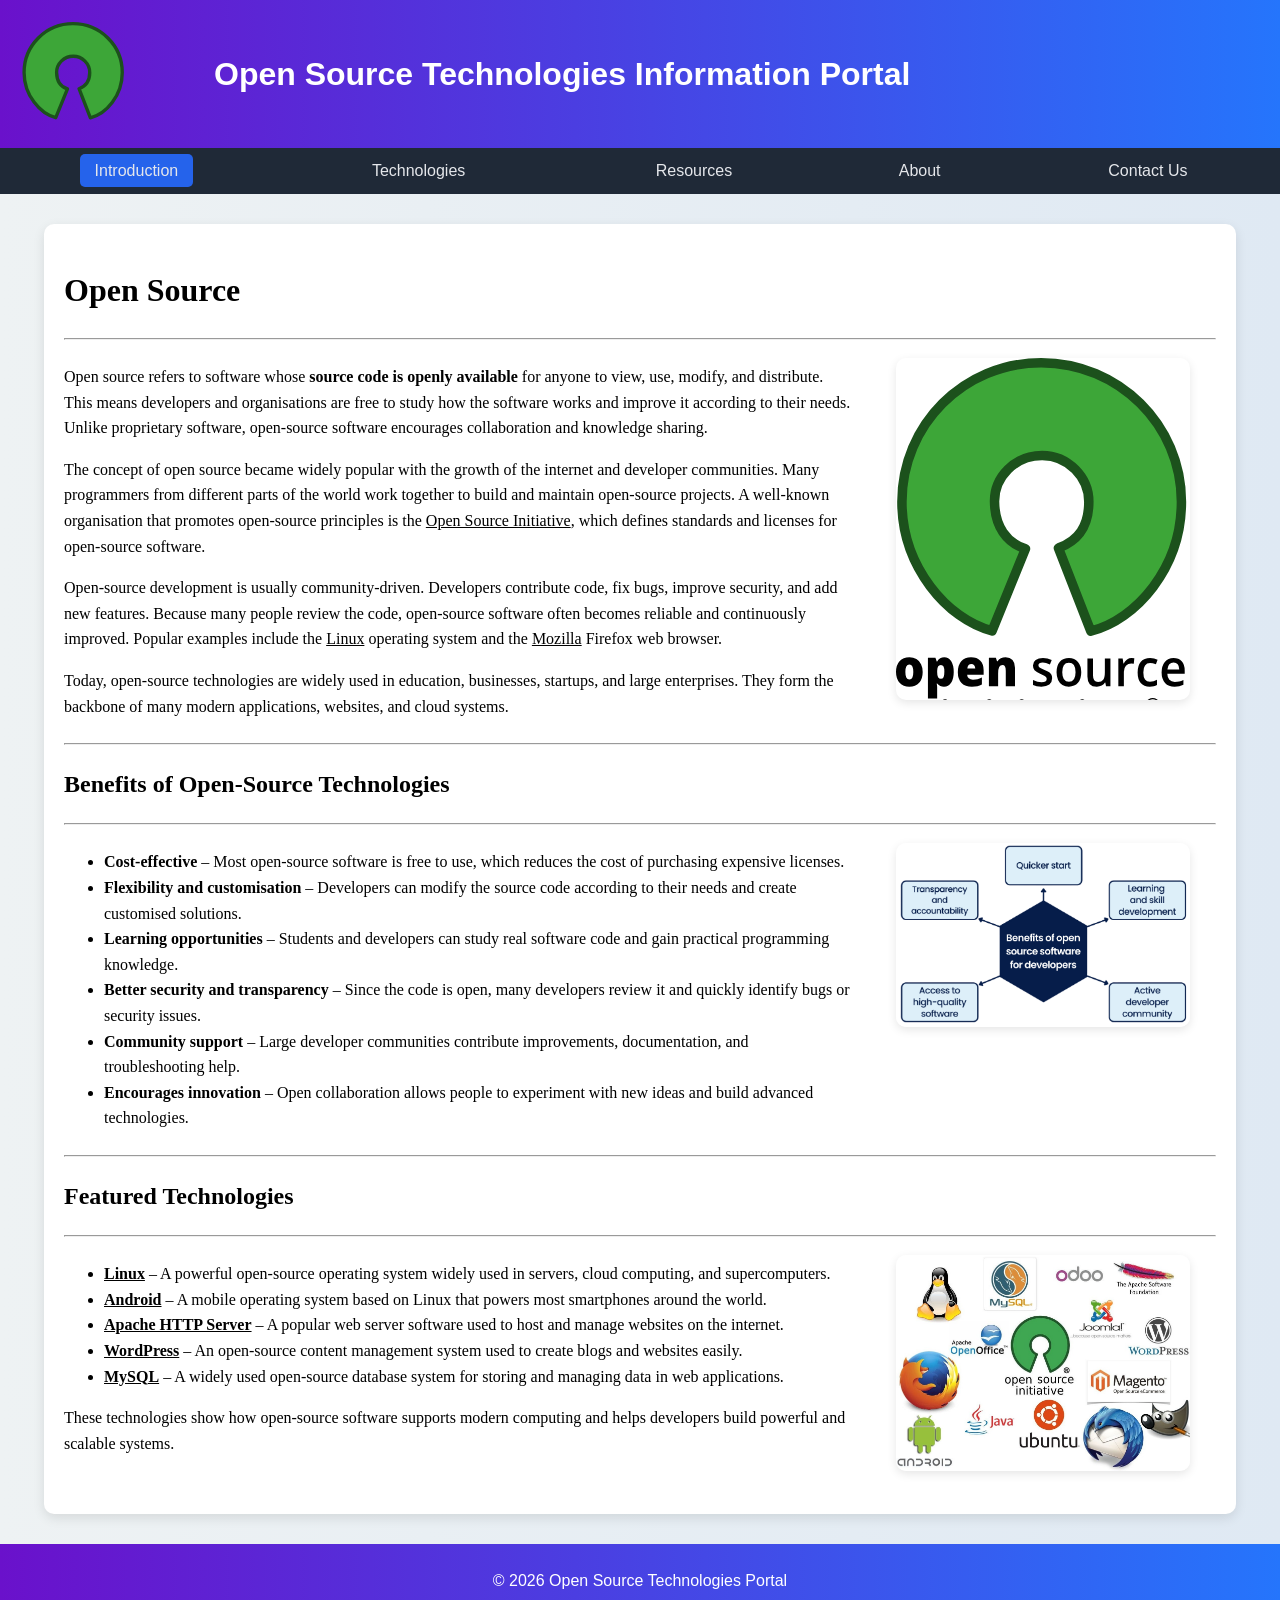
<file: index.html>
<!DOCTYPE html>
<html>
<head>
    <title>Open Source Technologies Portal</title>
    <link rel="stylesheet" href="style/style.css">
</head>

<body>

<table class="main-header">
<tr>
<td width="150" style="padding:20px;">
<a href="index.html">
<img src="images/logo.svg" height="100" alt="Logo">
</a>
</td>

<td style="padding:20px; vertical-align:middle;">
<h1>Open Source Technologies Information Portal</h1>
</td>
</tr>
</table>


<table class="nav-table">
<tr>
<td><a href="index.html"class="active">Introduction</a></td>
<td><a href="tech.html">Technologies</a></td>
<td><a href="resources.html">Resources</a></td>
<td><a href="about.html">About</a></td>
<td><a href="contact.html">Contact Us</a></td>
</tr>
</table>


<div class="content-area">

<table width="100%" border="0" cellpadding="0" cellspacing="0">

<tr>
<td colspan="2">
<h1>Open Source</h1>
<hr>
</td>
</tr>

<tr>

<td class="table-left">

<p>
Open source refers to software whose <b>source code is openly available</b> for anyone to view, use, modify, and distribute. This means developers and organisations are free to study how the software works and improve it according to their needs. Unlike proprietary software, open-source software encourages collaboration and knowledge sharing.</p>

<p>The concept of open source became widely popular with the growth of the internet and developer communities. Many programmers from different parts of the world work together to build and maintain open-source projects. A well-known organisation that promotes open-source principles is the <u>Open Source Initiative</u>, which defines standards and licenses for open-source software.
</p>

<p>Open-source development is usually community-driven. Developers contribute code, fix bugs, improve security, and add new features. Because many people review the code, open-source software often becomes reliable and continuously improved. Popular examples include the <u>Linux</u> operating system and the <u>Mozilla</u> Firefox web browser.
</p>

<p>Today, open-source technologies are widely used in education, businesses, startups, and large enterprises. They form the backbone of many modern applications, websites, and cloud systems.
</p>

</td>

<td class="table-right">
<img src="images/open_source.svg" class="sidebar-img" alt="open source">
</td>

</tr>


<tr>
<td colspan="2">
<hr>
<h2>Benefits of Open-Source Technologies</h2>
<hr>
</td>
</tr>

<tr>

<td class="table-left">

<ul>
<li><b>Cost-effective</b> – Most open-source software is free to use, which reduces the cost of purchasing expensive licenses.</li>

<li><b>Flexibility and customisation</b> – Developers can modify the source code according to their needs and create customised solutions.</li>

<li><b>Learning opportunities</b> – Students and developers can study real software code and gain practical programming knowledge.</li>

<li><b>Better security and transparency</b> – Since the code is open, many developers review it and quickly identify bugs or security issues.</li>

<li><b>Community support</b> – Large developer communities contribute improvements, documentation, and troubleshooting help.</li>

<li><b>Encourages innovation</b> – Open collaboration allows people to experiment with new ideas and build advanced technologies.</li>
</ul>

</td>

<td class="table-right">
<img src="images/oss_benefits.png" class="sidebar-img" alt="oss benefits">
</td>

</tr>


<tr>
<td colspan="2">
<hr>
<h2>Featured Technologies</h2>
<hr>
</td>
</tr>

<tr>

<td class="table-left">

<ul>

<li><u><b>Linux</b></u> – A powerful open-source operating system widely used in servers, cloud computing, and supercomputers.</li>

<li><u><b>Android</b></u> – A mobile operating system based on Linux that powers most smartphones around the world.</li>

<li><u><b>Apache HTTP Server</b></u> – A popular web server software used to host and manage websites on the internet.</li>

<li><u><b>WordPress</b></u> – An open-source content management system used to create blogs and websites easily.</li>

<li><u><b>MySQL</b></u> – A widely used open-source database system for storing and managing data in web applications.</li>

</ul>

<p>
These technologies show how open-source software supports modern computing and helps developers build powerful and scalable systems.
</p>

</td>

<td class="table-right">
<img src="images/feature_tech.jpg" class="sidebar-img" alt="feature technologies">
</td>

</tr>

</table>

</div>

</body>
<footer class="footer">
    <p>© 2026 Open Source Technologies Portal</p>
</footer>
</html>
</file>
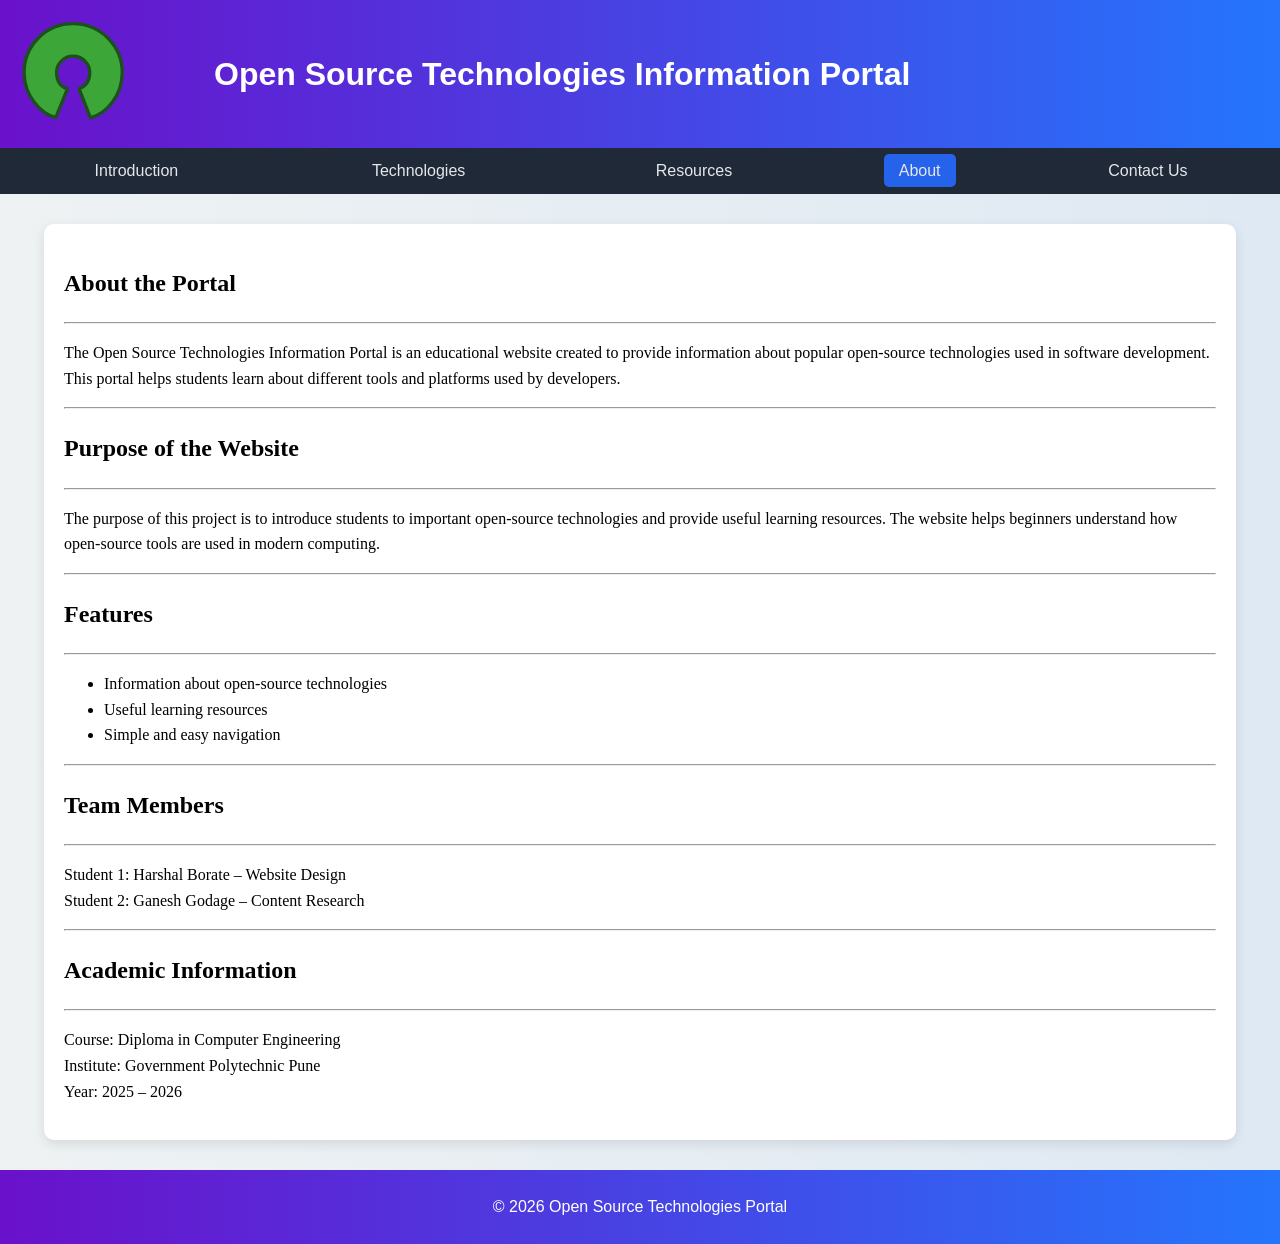
<file: about.html>
<!DOCTYPE html>
<html>
<head>
    <title>Open Source Technologies Portal</title>
    <link rel="stylesheet" href="style/style.css">
</head>

<body>

<table class="main-header">
<tr>
<td width="150" style="padding:20px;">
<a href="index.html">
<img src="images/logo.svg" height="100" alt="Logo">
</a>
</td>

<td style="padding:20px; vertical-align:middle;">
<h1>Open Source Technologies Information Portal</h1>
</td>
</tr>
</table>


<table class="nav-table">
<tr>
<td><a href="index.html" >Introduction</a></td>
<td><a href="tech.html">Technologies</a></td>
<td><a href="resources.html">Resources</a></td>
<td><a href="about.html"class="active">About</a></td>
<td><a href="contact.html">Contact Us</a></td>
</tr>
</table>


<div class="content-area">
<h2>About the Portal</h2><hr>

<p>
The Open Source Technologies Information Portal is an educational website
created to provide information about popular open-source technologies used
in software development. This portal helps students learn about different
tools and platforms used by developers.
</p>

<hr><h2>Purpose of the Website</h2><hr>

<p>
The purpose of this project is to introduce students to important open-source
technologies and provide useful learning resources. The website helps beginners
understand how open-source tools are used in modern computing.
</p>

<hr><h2>Features</h2><hr>

<ul>
<li>Information about open-source technologies</li>
<li>Useful learning resources</li>
<li>Simple and easy navigation</li>
</ul>

<hr><h2>Team Members</h2><hr>

<p>
Student 1: Harshal Borate – Website Design<br>
Student 2: Ganesh Godage – Content Research
</p>

<hr><h2>Academic Information</h2><hr>

<p>
Course: Diploma in Computer Engineering<br>
Institute: Government Polytechnic Pune<br>
Year: 2025 – 2026
</p>

</div>

</body>

</footer>
<footer class="footer">
    <p>© 2026 Open Source Technologies Portal</p>
</html>
</file>
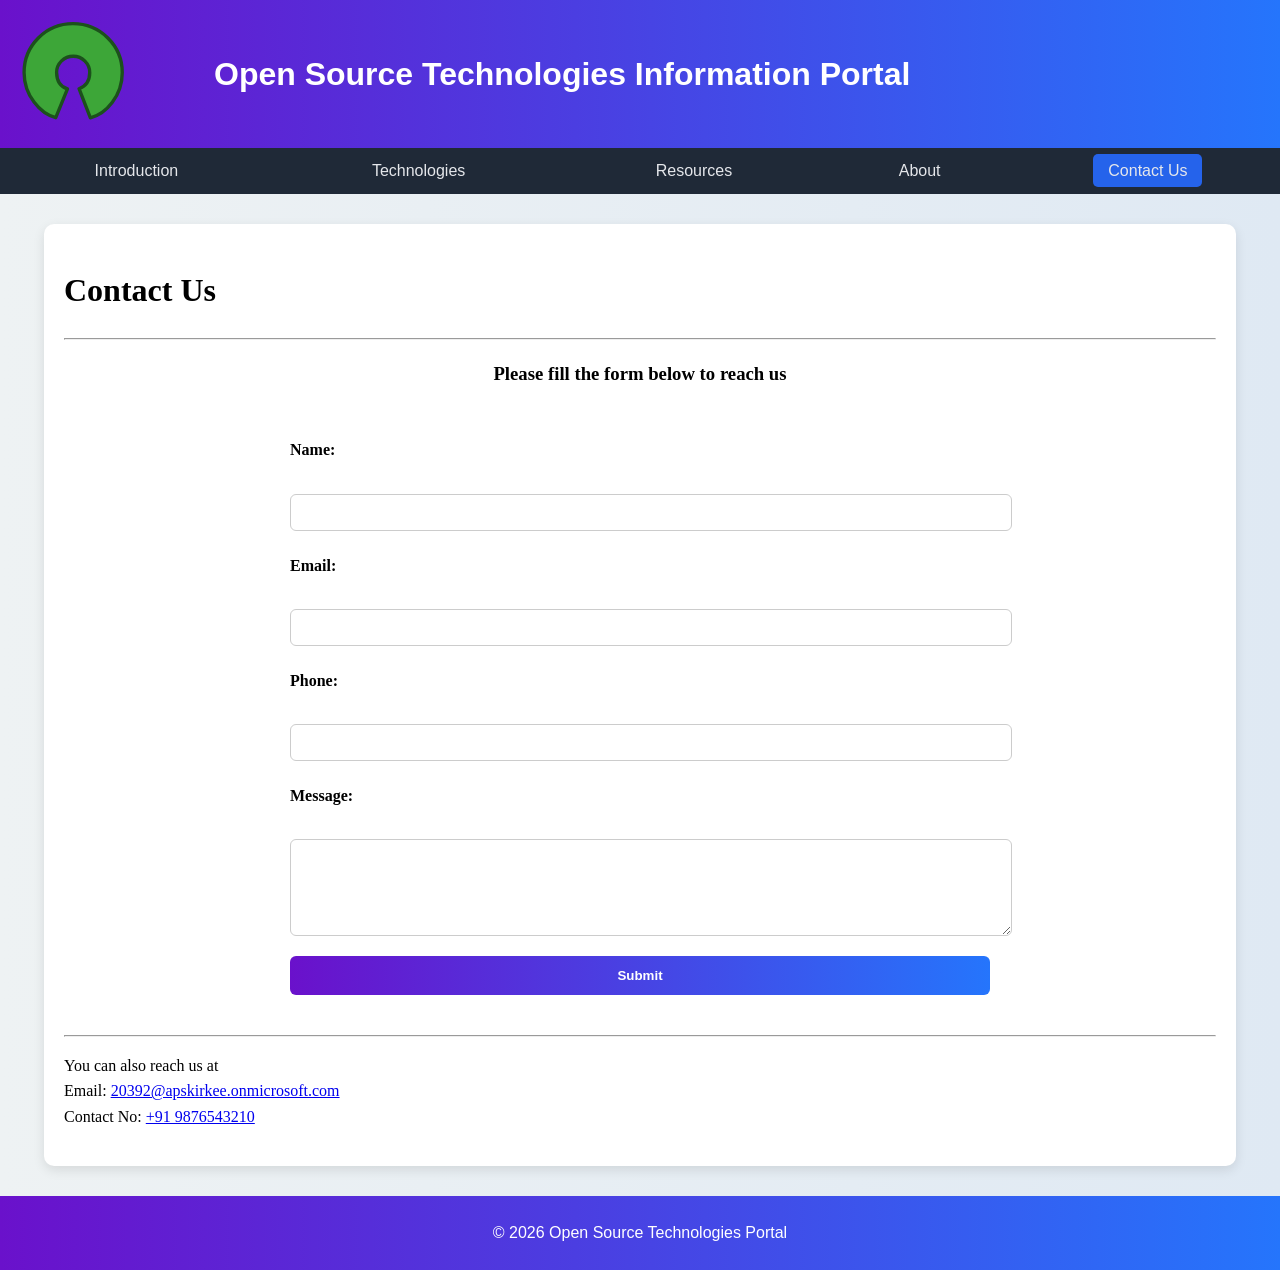
<file: contact.html>
<!DOCTYPE html>
<html>
<head>
    <title>Open Source Technologies Portal</title>
    <link rel="stylesheet" href="style/style.css">
</head>

<body>

<table class="main-header">
<tr>
<td width="150" style="padding:20px;">
<a href="index.html">
<img src="images/logo.svg" height="100" alt="Logo">
</a>
</td>

<td style="padding:20px; vertical-align:middle;">
<h1>Open Source Technologies Information Portal</h1>
</td>
</tr>
</table>

<table class="nav-table">
<tr>
<td><a href="index.html">Introduction</a></td>
<td><a href="tech.html">Technologies</a></td>
<td><a href="resources.html">Resources</a></td>
<td><a href="about.html">About</a></td>
<td><a href="contact.html" class="active">Contact Us</a></td>
</tr>
</table>

<div class="content-area">
<h1>Contact Us</h1>
<hr>

<h3 style="text-align:center;">Please fill the form below to reach us</h3>

<form class="center-form" action="mailto:20392@apskirkee.onmicrosoft.com" method="post">

<label for="name"><b>Name:</b></label><br>
<input type="text" id="name" name="name" minlength="3" required><br>

<label for="email"><b>Email:</b></label><br>
<input type="email" id="email" name="email" required><br>

<label for="phone"><b>Phone:</b></label><br>
<input type="tel" id="phone" name="phone" pattern="[0-9]{10}" title="Please enter a 10-digit phone number" required><br>

<label for="message"><b>Message:</b></label><br>
<textarea id="message" name="message" rows="5" maxlength="500" required></textarea><br>

<input type="submit" value="Submit">

</form>

<hr>

<p>
You can also reach us at<br>
Email: <a href="mailto:20392@apskirkee.onmicrosoft.com">20392@apskirkee.onmicrosoft.com</a><br>
Contact No: <a href="tel:+919876543210">+91 9876543210</a>
</p>

</div>

<footer class="footer">
<p>© 2026 Open Source Technologies Portal</p>
</footer>

</body>
</html>
</file>
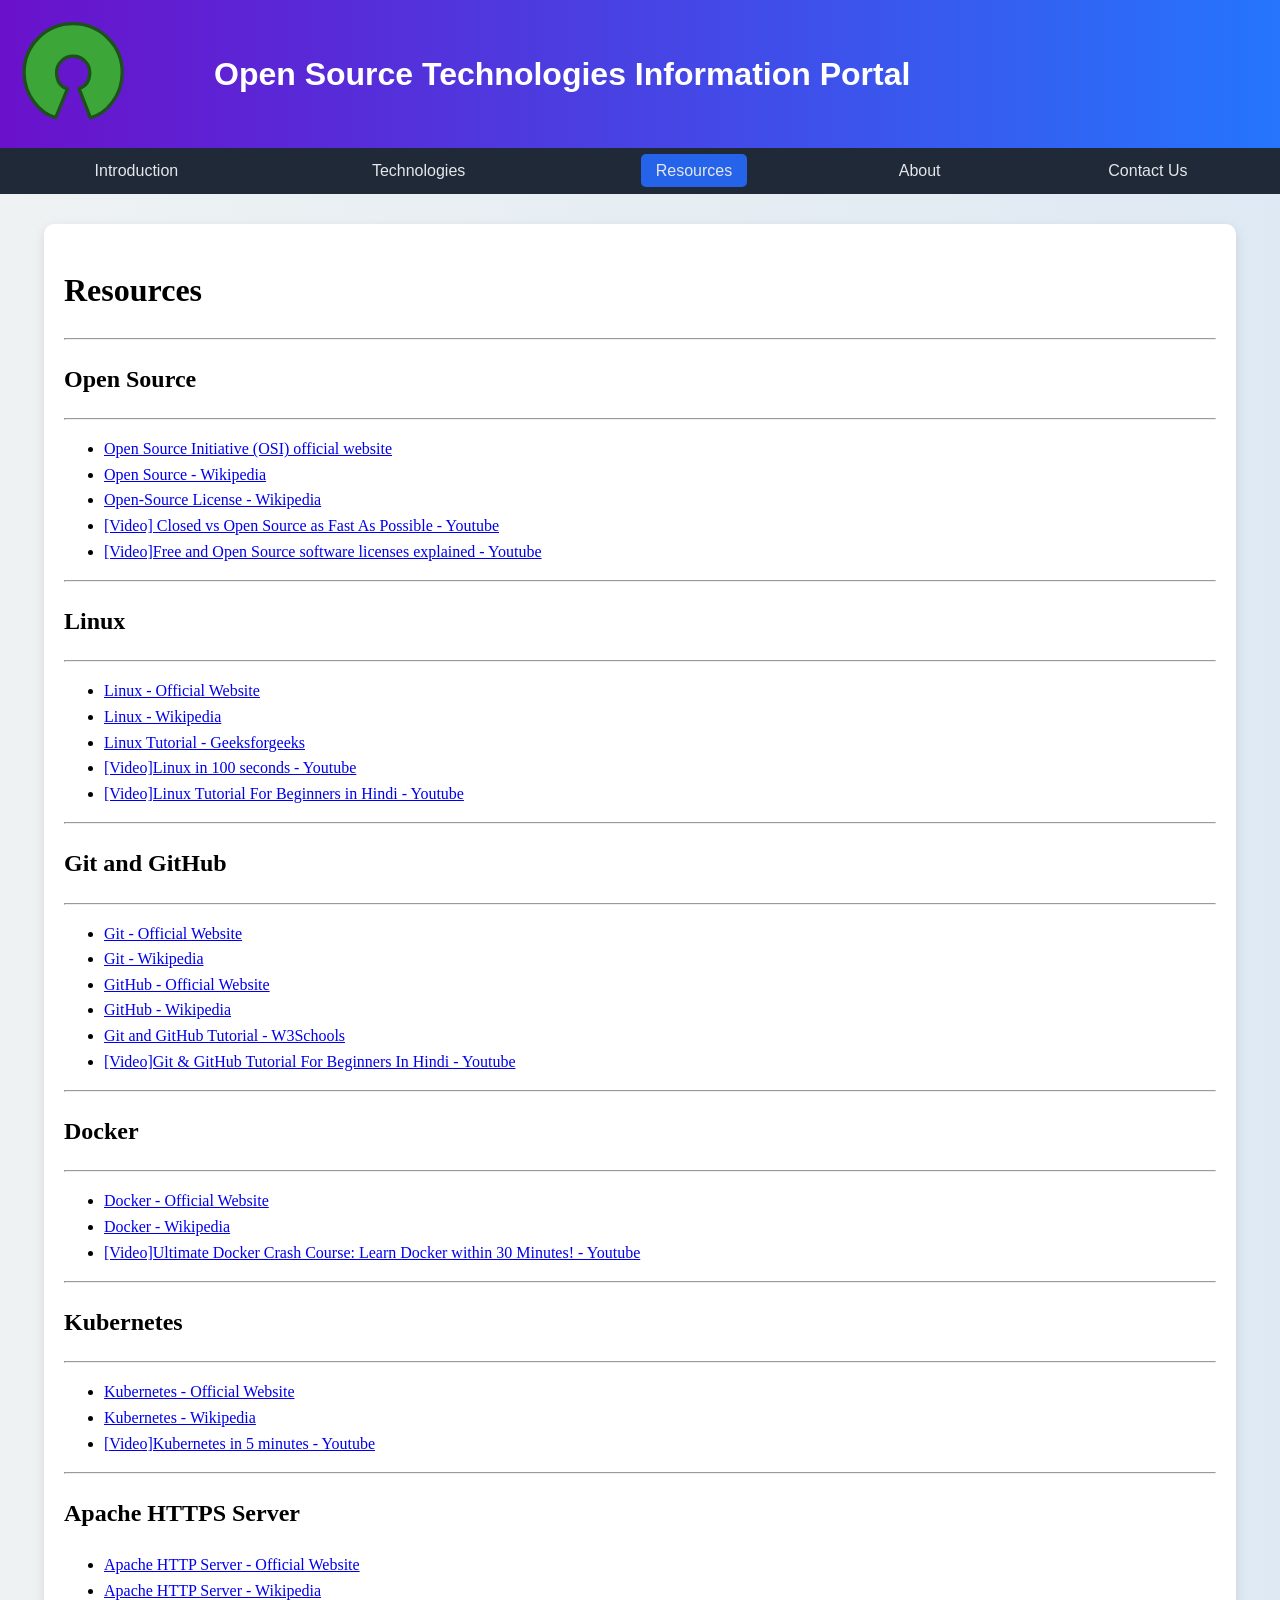
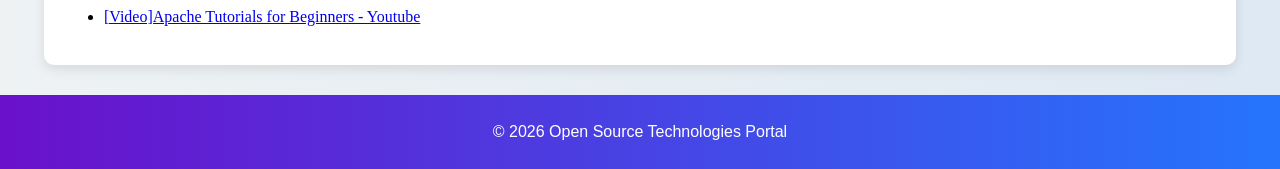
<file: resources.html>
<!DOCTYPE html>
<html>
<head>
    <title>Open Source Technologies Portal</title>
    <link rel="stylesheet" href="style/style.css">
</head>

<body>

<table class="main-header">
<tr>
<td width="150" style="padding:20px;">
<a href="index.html">
<img src="images/logo.svg" height="100" alt="Logo">
</a>
</td>

<td style="padding:20px; vertical-align:middle;">
<h1>Open Source Technologies Information Portal</h1>
</td>
</tr>
</table>


<table class="nav-table">
<tr>
<td><a href="index.html" >Introduction</a></td>
<td><a href="tech.html">Technologies</a></td>
<td><a href="resources.html"class="active">Resources</a></td>
<td><a href="about.html">About</a></td>
<td><a href="contact.html">Contact Us</a></td>
</tr>
</table>


<div class="content-area">
<h1>Resources</h1><hr>
<h2>Open Source
</h2><hr>
<ul>
    <li><a href="https://opensource.org/">Open Source Initiative (OSI) official website</a></li>
    <li><a href="https://en.wikipedia.org/wiki/Open_source">Open Source - Wikipedia</a></li>
    <li><a href="https://en.wikipedia.org/wiki/Open-source_license">Open-Source License - Wikipedia</a></li>
    <li><a href="https://youtu.be/c3rfp6JDzjk?si=1Epm2d_jy-v2DWXt">[Video] Closed vs Open Source as Fast As Possible - Youtube</a></li>
    <li><a href="https://youtu.be/UMIG4KnM8xw?si=PiRy3WaUMfsoXaLM">[Video]Free and Open Source software licenses explained - Youtube</a></li>
</ul>
<hr><h2>Linux</h2><hr>
<ul>
    <li><a href="https://www.linux.org/">Linux - Official Website</a></li>
    <li><a href="https://en.wikipedia.org/wiki/Linux">Linux - Wikipedia</a></li>
    <li><a href="https://www.geeksforgeeks.org/linux-unix/linux-tutorial/">Linux Tutorial - Geeksforgeeks</a></li>
    <li><a href="https://youtu.be/rrB13utjYV4?si=vUNI8KOI5RcTf3Ko">[Video]Linux in 100 seconds - Youtube</a></li>
    <li><a href="https://youtu.be/_tCY-c-sPZc?si=aRUKSNXVOsk8cJEc">[Video]Linux Tutorial For Beginners in Hindi - Youtube</a></li>

</ul>
<hr><h2>Git and GitHub</h2><hr>
<ul>
    <li><a href="https://git-scm.com/">Git - Official Website</a></li>
    <li><a href="https://en.wikipedia.org/wiki/Git_(software)">Git - Wikipedia</a></li>
    <li><a href="https://github.com/">GitHub - Official Website</a></li>
    <li><a href="https://en.wikipedia.org/wiki/GitHub">GitHub - Wikipedia</a></li>
    <li><a href="https://www.w3schools.com/git/git_intro.asp">Git and GitHub Tutorial - W3Schools</a></li>
    <li><a href="https://youtu.be/gwWKnnCMQ5c?si=ETxb_6HXpmzTHKBQ">[Video]Git & GitHub Tutorial For Beginners In Hindi - Youtube</a></li>
</ul>
<hr><h2>Docker</h2><hr>
<ul>
    <li><a href="https://www.docker.com/">Docker - Official Website</a></li>
    <li><a href="https://en.wikipedia.org/wiki/Docker_(software)">Docker - Wikipedia</a></li>
    <li><a href="https://youtu.be/WNUCAPKa44Y?si=4X1zmumFh9aKT6ES">[Video]Ultimate Docker Crash Course: Learn Docker within 30 Minutes! - Youtube</a></li>

</ul>
<hr><h2>Kubernetes</h2><hr>
<ul>
    <li><a href="https://kubernetes.io/">Kubernetes - Official Website</a></li>
    <li><a href="https://en.wikipedia.org/wiki/Kubernetes">Kubernetes - Wikipedia</a></li>
    <li><a href="https://youtu.be/PH-2FfFD2PU?si=9n8sXo7j3m1l5e9b">[Video]Kubernetes in 5 minutes - Youtube</a></li>
</ul>
<hr><h2>Apache HTTPS Server</h2>
<ul>
    <li><a href="https://httpd.apache.org/">Apache HTTP Server - Official Website</a></li>
    <li><a href="https://en.wikipedia.org/wiki/Apache_HTTP_Server">Apache HTTP Server - Wikipedia</a></li>
    <li><a href="https://youtu.be/SxvcNE_hO0s?si=5G90bsDhknaaqJak">[Video]Apache Tutorials for Beginners - Youtube</a></li>
</ul>

</div>

</body>

</footer>
<footer class="footer">
    <p>© 2026 Open Source Technologies Portal</p>
</html>
</file>
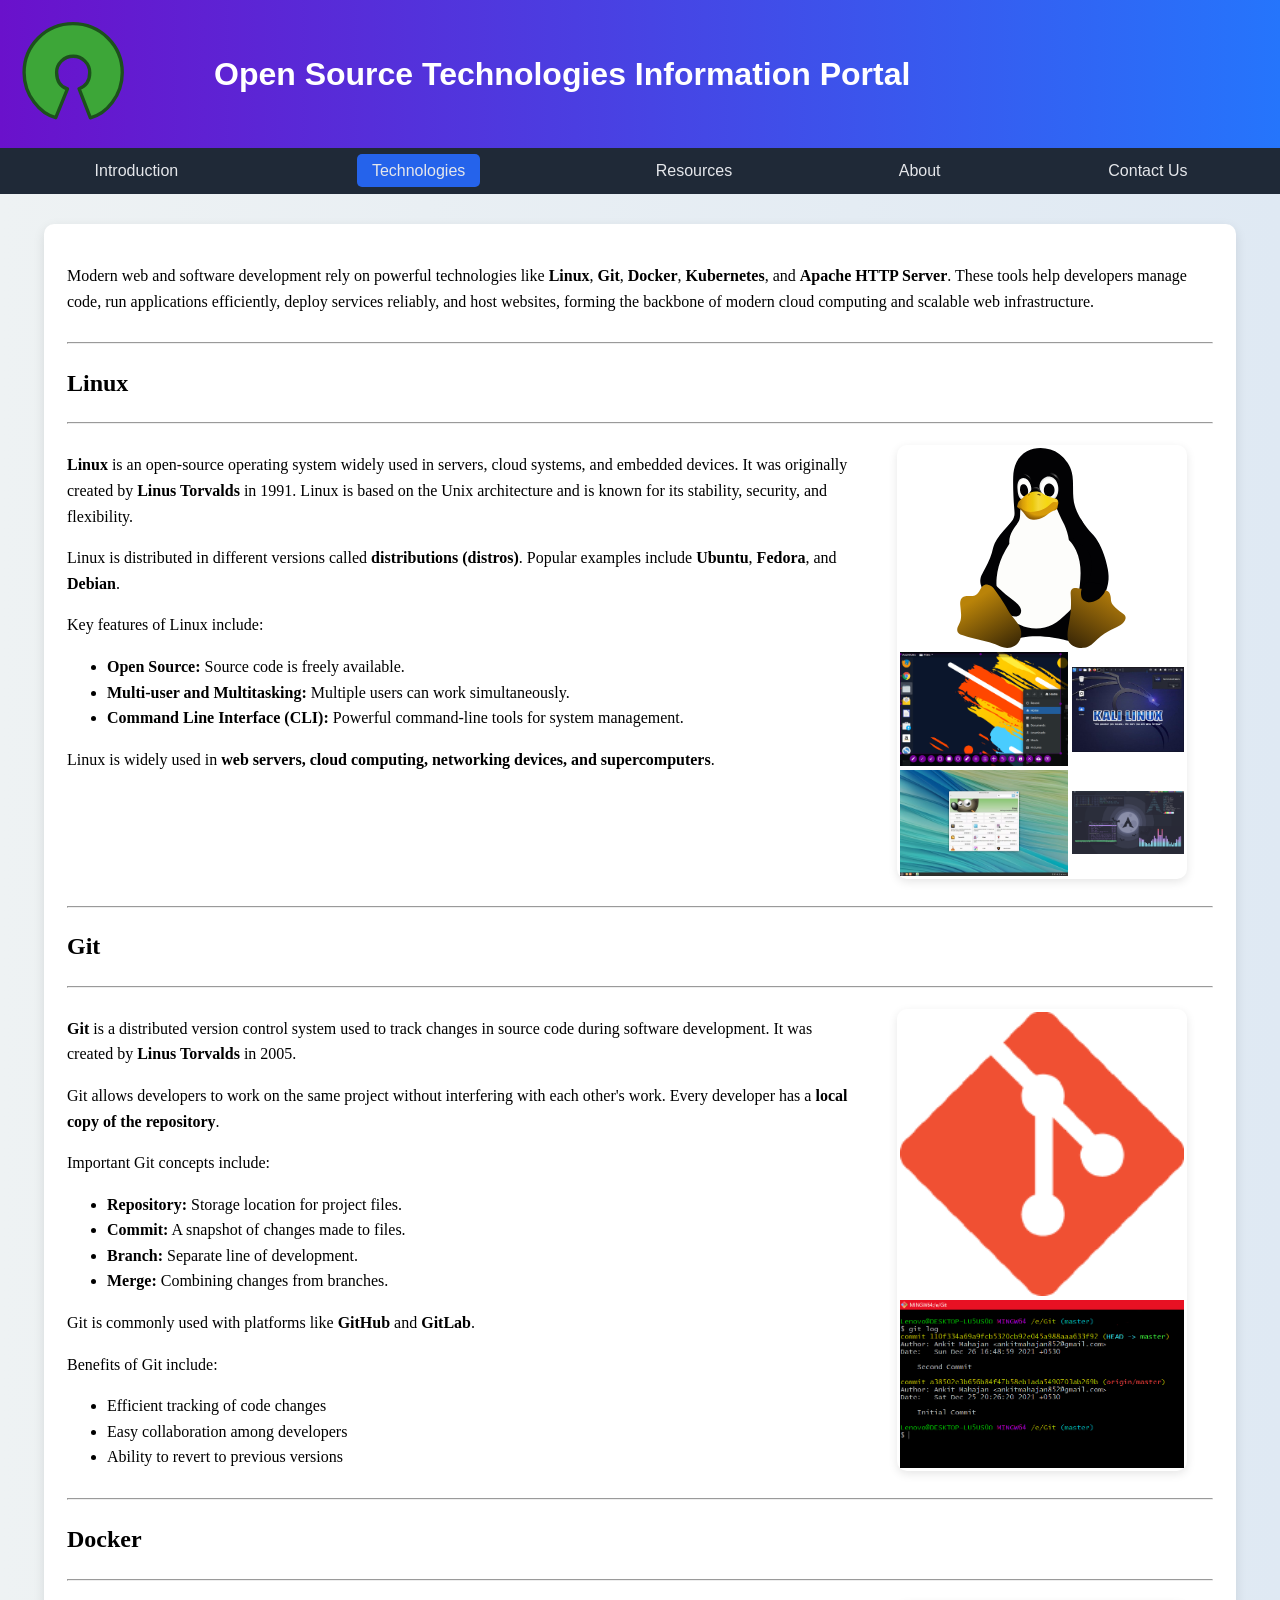
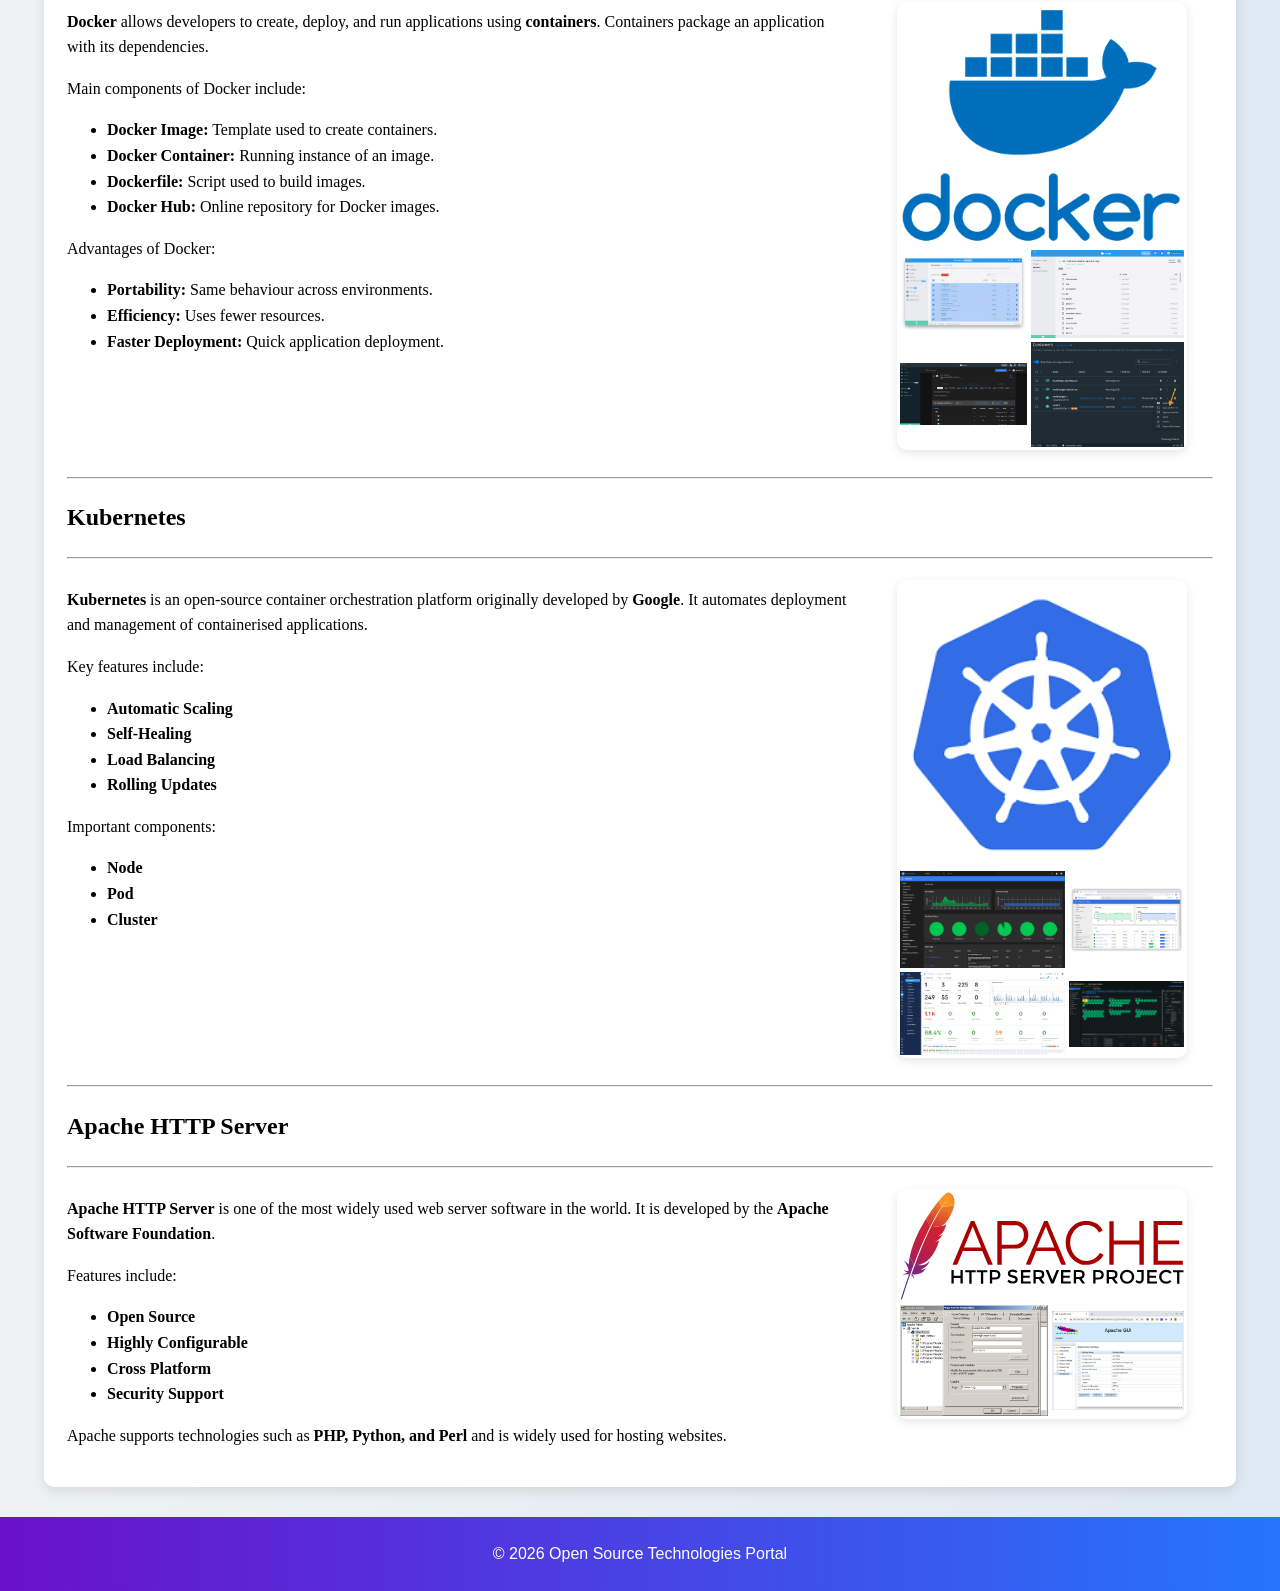
<file: tech.html>
<!DOCTYPE html>
<html>

<head>
    <title>Open Source Technologies Portal</title>
    <link rel="stylesheet" href="style/style.css">
</head>

<body>

<table class="main-header">
<tr>
<td width="150" style="padding:20px;">
<a href="index.html">
<img src="images/logo.svg" height="100" alt="Logo">
</a>
</td>

<td style="padding:20px; vertical-align:middle;">
<h1>Open Source Technologies Information Portal</h1>
</td>
</tr>
</table>


<table class="nav-table">
<tr>
<td><a href="index.html" >Introduction</a></td>
<td><a href="tech.html"class="active">Technologies</a></td>
<td><a href="resources.html">Resources</a></td>
<td><a href="about.html">About</a></td>
<td><a href="contact.html">Contact Us</a></td>
</tr>
</table>



<div class="content-area">

<table width="100%">

<tr>
<td colspan="2">

<p>
Modern web and software development rely on powerful technologies like <b>Linux</b>, <b>Git</b>, <b>Docker</b>, 
<b>Kubernetes</b>, and <b>Apache HTTP Server</b>. These tools help developers manage code, run applications efficiently, 
deploy services reliably, and host websites, forming the backbone of modern cloud computing and scalable web infrastructure.
</p>

</td>
</tr>


<tr>
<td colspan="2">
<hr>
<h2>Linux</h2>
<hr>
</td>
</tr>

<tr>

<td class="table-left">

<p><b>Linux</b> is an open-source operating system widely used in servers, cloud systems, and embedded devices. 
It was originally created by <b>Linus Torvalds</b> in 1991. Linux is based on the Unix architecture and is known for 
its stability, security, and flexibility.</p>

<p>Linux is distributed in different versions called <b>distributions (distros)</b>. Popular examples include 
<b>Ubuntu</b>, <b>Fedora</b>, and <b>Debian</b>.</p>

<p>Key features of Linux include:</p>

<ul>
<li><b>Open Source:</b> Source code is freely available.</li>
<li><b>Multi-user and Multitasking:</b> Multiple users can work simultaneously.</li>
<li><b>Command Line Interface (CLI):</b> Powerful command-line tools for system management.</li>
</ul>

<p>Linux is widely used in <b>web servers, cloud computing, networking devices, and supercomputers</b>.</p>

</td>

<td class="table-right">

<table class="sidebar-img">
<tr>
<td colspan="2">
<img src="images/linux_logo.svg" style="height: 200px;" alt="Linux Logo">
</td>
</tr>

<tr>
<td><img src="images/linux_1.png" alt=" Screenshot"></td>
<td><img src="images/linux_2.jpg" alt=" Screenshot"></td>
</tr>

<tr>
<td><img src="images/linux_3.jpg" alt=" Screenshot"></td>
<td><img src="images/linux_4.png" alt=" Screenshot"></td>
</tr>

</table>

</td>

</tr>


<tr>
<td colspan="2">
<hr>
<h2>Git</h2>
<hr>
</td>
</tr>

<tr>

<td class="table-left">

<p><b>Git</b> is a distributed version control system used to track changes in source code during software development. 
It was created by <b>Linus Torvalds</b> in 2005.</p>

<p>Git allows developers to work on the same project without interfering with each other's work. 
Every developer has a <b>local copy of the repository</b>.</p>

<p>Important Git concepts include:</p>

<ul>
<li><b>Repository:</b> Storage location for project files.</li>
<li><b>Commit:</b> A snapshot of changes made to files.</li>
<li><b>Branch:</b> Separate line of development.</li>
<li><b>Merge:</b> Combining changes from branches.</li>
</ul>

<p>Git is commonly used with platforms like <b>GitHub</b> and <b>GitLab</b>.</p>

<p>Benefits of Git include:</p>

<ul>
<li>Efficient tracking of code changes</li>
<li>Easy collaboration among developers</li>
<li>Ability to revert to previous versions</li>
</ul>

</td>

<td class="table-right">
<table class="sidebar-img">
    <tr>
        <td><img src="images/git_logo.png" alt="Git Logo"></td>
    </tr>
    <tr>
        <td><img src="images/git_1.png" alt="Screenshot"></td>
    </tr>
</table>
</td>

</tr>


<tr>
<td colspan="2">
<hr>
<h2>Docker</h2>
<hr>
</td>
</tr>

<tr>

<td class="table-left">

<p><b>Docker</b> allows developers to create, deploy, and run applications using <b>containers</b>. 
Containers package an application with its dependencies.</p>

<p>Main components of Docker include:</p>

<ul>
<li><b>Docker Image:</b> Template used to create containers.</li>
<li><b>Docker Container:</b> Running instance of an image.</li>
<li><b>Dockerfile:</b> Script used to build images.</li>
<li><b>Docker Hub:</b> Online repository for Docker images.</li>
</ul>

<p>Advantages of Docker:</p>

<ul>
<li><b>Portability:</b> Same behaviour across environments.</li>
<li><b>Efficiency:</b> Uses fewer resources.</li>
<li><b>Faster Deployment:</b> Quick application deployment.</li>
</ul>

</td>

<td class="table-right">
    <table class="sidebar-img">
<tr>
<td colspan="2">
<img src="images/docker.logo.png" class="logo" alt="Docker Logo">
</td>
</tr>

<tr>
<td><img src="images/docker_1.jpg" alt="Screenshot"></td>
<td><img src="images/docker_2.avif" alt="Screenshot"></td>
</tr>

<tr>
<td><img src="images/docker_3.avif" alt=" Screenshot"></td>
<td><img src="images/docker_4.jpeg" alt=" Screenshot"></td>
</tr>

</table>
</td>

</tr>


<tr>
<td colspan="2">
<hr>
<h2>Kubernetes</h2>
<hr>
</td>
</tr>

<tr>

<td class="table-left">

<p><b>Kubernetes</b> is an open-source container orchestration platform originally developed by <b>Google</b>. 
It automates deployment and management of containerised applications.</p>

<p>Key features include:</p>

<ul>
<li><b>Automatic Scaling</b></li>
<li><b>Self-Healing</b></li>
<li><b>Load Balancing</b></li>
<li><b>Rolling Updates</b></li>
</ul>

<p>Important components:</p>

<ul>
<li><b>Node</b></li>
<li><b>Pod</b></li>
<li><b>Cluster</b></li>
</ul>

</td>

<td class="table-right">
    <table class="sidebar-img">
<tr>
<td colspan="2">
<img src="images/kubernetes_logo.png" class="logo" alt="Kubernetes Logo">
</td>
</tr>

<tr>
<td><img src="images/kubernetes_1.png" alt="Screenshot"></td>
<td><img src="images/kubernetes_2.png" alt="Screenshot"></td>
</tr>

<tr>
<td><img src="images/kubernetes_3.png" alt=" Screenshot"></td>
<td><img src="images/kubernetes_4.jpg" alt=" Screenshot"></td>
</tr>

</table>

</td>

</tr>


<tr>
<td colspan="2">
<hr>
<h2>Apache HTTP Server</h2>
<hr>
</td>
</tr>

<tr>

<td class="table-left">

<p><b>Apache HTTP Server</b> is one of the most widely used web server software in the world. 
It is developed by the <b>Apache Software Foundation</b>.</p>

<p>Features include:</p>

<ul>
<li><b>Open Source</b></li>
<li><b>Highly Configurable</b></li>
<li><b>Cross Platform</b></li>
<li><b>Security Support</b></li>
</ul>

<p>Apache supports technologies such as <b>PHP, Python, and Perl</b> and is widely used for hosting websites.</p>

</td>

<td class="table-right">
    <table class="sidebar-img">
<tr>
<td colspan="2">
<img src="images/apache_logo.svg" class="logo" alt="Apache Server Logo">
</td>
</tr>

<tr>
<td><img src="images/apache_1.avif" alt="Screenshot"></td>
<td><img src="images/apache_2.png" alt="Screenshot"></td>
</tr>



</table>
</td>

</tr>

</table>

</div>




</body>
<footer class="footer">
<p>© 2026 Open Source Technologies Portal</p>
</footer>
</html>
</file>
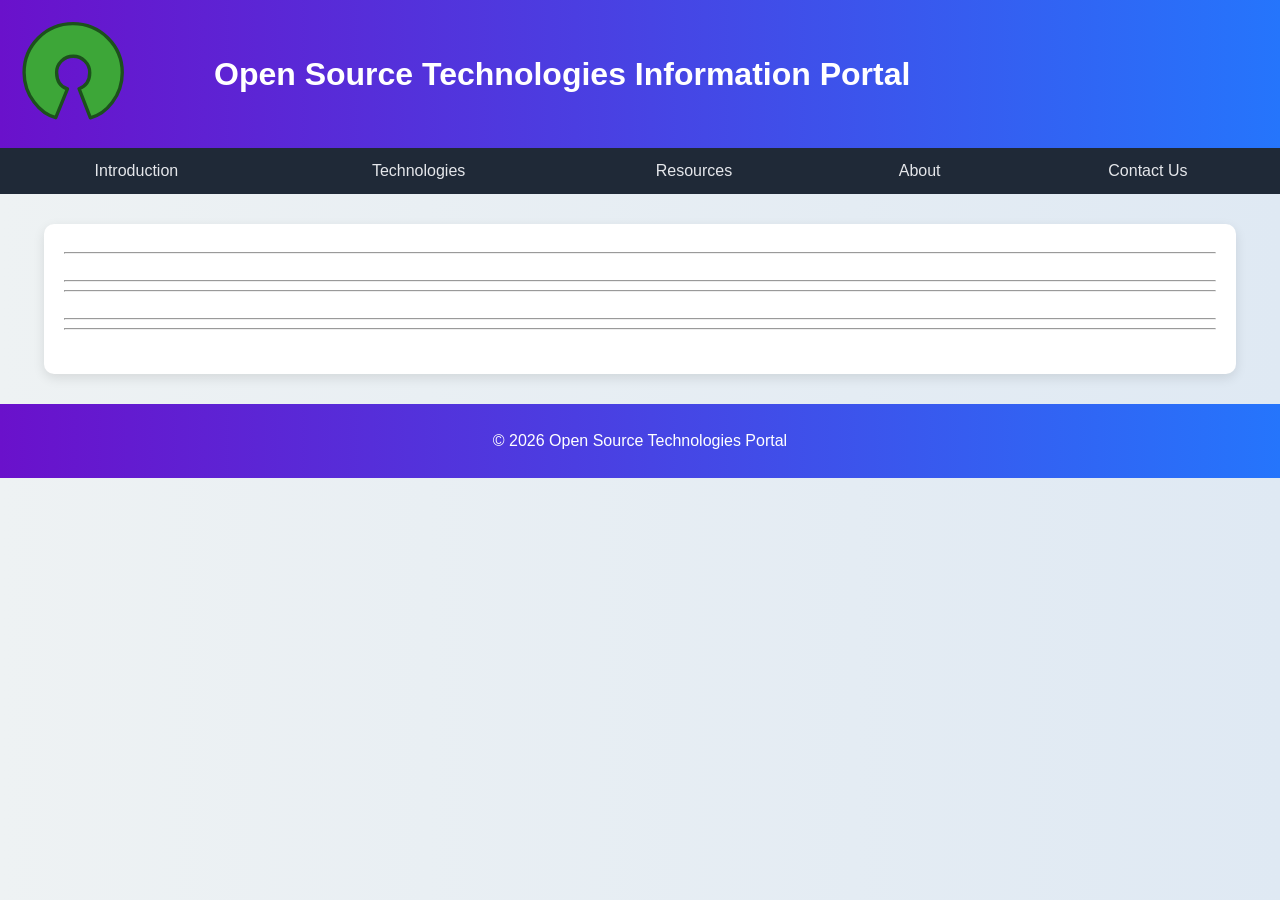
<file: template.html>
<!DOCTYPE html>
<html>
<head>
    <title>Open Source Technologies Portal</title>
    <link rel="stylesheet" href="style/style.css">
</head>

<body>

<table class="main-header">
<tr>
<td width="150" style="padding:20px;">
<a href="index.html">
<img src="images/logo.svg" height="100" alt="Logo">
</a>
</td>

<td style="padding:20px; vertical-align:middle;">
<h1>Open Source Technologies Information Portal</h1>
</td>
</tr>
</table>


<table class="nav-table">
<tr>
<td><a href="index.html" >Introduction</a></td>
<td><a href="tech.html">Technologies</a></td>
<td><a href="resources.html">Resources</a></td>
<td><a href="about.html">About</a></td>
<td><a href="contact.html">Contact Us</a></td>
</tr>
</table>


<div class="content-area">

<table width="100%" border="0" cellpadding="0" cellspacing="0">

<tr>
<td colspan="2">
<hr>
</td>
</tr>

<tr>

<td class="table-left">



</td>

<td class="table-right">

</td>

</tr>


<tr>
<td colspan="2">
<hr>

<hr>
</td>
</tr>

<tr>

<td class="table-left">



</td>

<td class="table-right">

</td>

</tr>


<tr>
<td colspan="2">
<hr>
<hr>
</td>
</tr>

<tr>

<td class="table-left">



<p>
</p>

</td>

<td class="table-right">
</td>

</tr>

</table>

</div>

</body>

</footer>
<footer class="footer">
    <p>© 2026 Open Source Technologies Portal</p>
</html>
</file>
<file: style/style.css>
/* Body */
body {
    margin: 0;
    font-family: 'Segoe UI', Arial, sans-serif;
    background: linear-gradient(to right, #eef2f3, #dfe9f3);
}

/* Header */
.main-header {
    width: 100%;
    background: linear-gradient(90deg, #6a11cb, #2575fc);
    color: white;
}

/* Navigation */
.nav-table {
    width: 100%;
    border-collapse: collapse;
    background-color: #1f2937;
}

.nav-table td {
    padding: 14px;
    text-align: center;
    border: none;
    transition: all 0.3s ease;
}

.nav-table a {
    text-decoration: none;
    color: #e5e7eb;
    font-weight: 500;
    padding: 8px 15px;
    border-radius: 5px;
}

/* Hover Effect */
.nav-table td:hover {
    background-color: #2563eb;
}

.nav-table td:hover a {
    color: white;
}

/* Active Link */
.nav-table .active {
    background-color: #2563eb;
}

.nav-table .active a {
    color: white !important;
}

/* Content Area */
.content-area {
    width: 90%;
    margin: 30px auto;
    background: white;
    padding: 20px;
    border-radius: 10px;
    font-family: "Times New Roman", Times, serif;
    line-height: 1.6;
<<<<<<< HEAD
    color: #333;
    box-shadow: 0px 4px 12px rgba(0,0,0,0.1);
=======
    color:#FFB6C1;
>>>>>>> 2fadf3b836af566ccb1c6286322497cc52a0a980
}

/* Tables */
.table-left {
    width: 70%;
    vertical-align: top;
    padding-right: 20px;
}

.table-right {
    width: 300px;
    vertical-align: top;
    text-align: center;
    padding-top: 10px;
}

/* Sidebar Images */
.sidebar-img {
    width: 85%;
    margin: 0 auto 15px auto;
    border-radius: 10px;
    overflow: hidden;
    box-shadow: 0px 3px 10px rgba(0,0,0,0.1);
}

.sidebar-img img {
    width: 100%;
    height: auto;
    display: block;
}

/* Logo */
.logo {
    height: 200px;
    display: block;
    margin: 0 auto;
}

/* Footer */
.footer {
    background: linear-gradient(90deg, #6a11cb, #2575fc);
    color: white;
    text-align: center;
    padding: 12px;
    margin-top: 30px;
}

/* Form */
.center-form {
    width: 90%;
    max-width: 700px;
    margin: 0 auto;
    padding: 20px;
}

/* Labels */
.center-form label {
    display: block;
    margin: 10px 0 5px;
    font-weight: 500;
}

/* Inputs */
.center-form input,
.center-form textarea {
    width: 100%;
    padding: 10px;
    border-radius: 6px;
    border: 1px solid #ccc;
    margin-bottom: 12px;
    transition: 0.3s;
}

/* Input Focus Effect */
.center-form input:focus,
.center-form textarea:focus {
    border-color: #2575fc;
    outline: none;
    box-shadow: 0px 0px 5px rgba(37,117,252,0.4);
}

/* Submit Button */
.center-form input[type="submit"] {
    background: linear-gradient(90deg, #6a11cb, #2575fc);
    color: white;
    border: none;
    padding: 12px;
    font-weight: bold;
    cursor: pointer;
    border-radius: 6px;
    transition: 0.3s;
}

/* Button Hover */
.center-form input[type="submit"]:hover {
<<<<<<< HEAD
    background: linear-gradient(90deg, #2575fc, #1d4ed8);
}
=======
    background-color: #4b0082;
}
>>>>>>> 2fadf3b836af566ccb1c6286322497cc52a0a980
</file>
